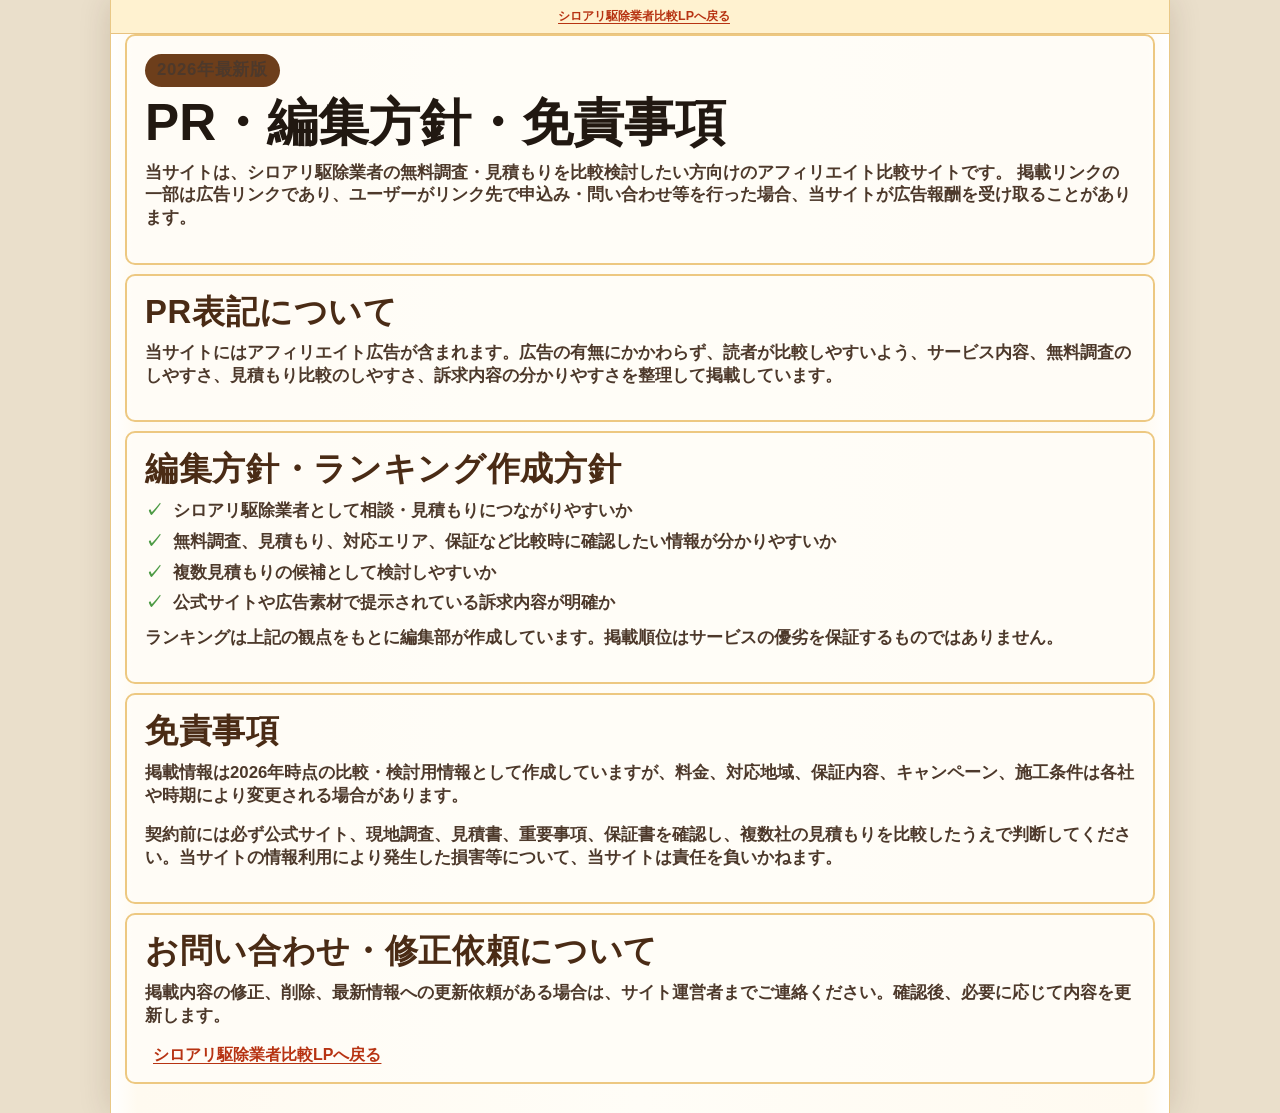
<file: disclosure.html>
<!doctype html>
<html lang="ja">
  <head>
    <meta charset="utf-8" />
    <meta name="viewport" content="width=device-width, initial-scale=1" />
    <meta
      name="description"
      content="【2026年最新版】シロアリ駆除業者比較サイトのPR表記、編集方針、免責事項を掲載しています。"
    />
    <title>【2026年最新版】PR・編集方針・免責事項｜シロアリ駆除業者比較</title>
    <link rel="stylesheet" href="styles.css" />
  </head>
  <body>
    <main class="page-shell subpage-shell">
      <p class="pr-label"><a href="index.html">シロアリ駆除業者比較LPへ戻る</a></p>

      <section class="panel disclosure-page" aria-labelledby="disclosure-title">
        <p class="hero-kicker">2026年最新版</p>
        <h1 id="disclosure-title">PR・編集方針・免責事項</h1>
        <p>
          当サイトは、シロアリ駆除業者の無料調査・見積もりを比較検討したい方向けのアフィリエイト比較サイトです。
          掲載リンクの一部は広告リンクであり、ユーザーがリンク先で申込み・問い合わせ等を行った場合、当サイトが広告報酬を受け取ることがあります。
        </p>
      </section>

      <section class="panel disclosure-page" aria-labelledby="pr-title">
        <h2 id="pr-title">PR表記について</h2>
        <p>
          当サイトにはアフィリエイト広告が含まれます。広告の有無にかかわらず、読者が比較しやすいよう、サービス内容、無料調査のしやすさ、見積もり比較のしやすさ、訴求内容の分かりやすさを整理して掲載しています。
        </p>
      </section>

      <section class="panel disclosure-page" aria-labelledby="policy-title">
        <h2 id="policy-title">編集方針・ランキング作成方針</h2>
        <ul class="policy-list">
          <li>シロアリ駆除業者として相談・見積もりにつながりやすいか</li>
          <li>無料調査、見積もり、対応エリア、保証など比較時に確認したい情報が分かりやすいか</li>
          <li>複数見積もりの候補として検討しやすいか</li>
          <li>公式サイトや広告素材で提示されている訴求内容が明確か</li>
        </ul>
        <p>
          ランキングは上記の観点をもとに編集部が作成しています。掲載順位はサービスの優劣を保証するものではありません。
        </p>
      </section>

      <section class="panel disclosure-page" aria-labelledby="disclaimer-title">
        <h2 id="disclaimer-title">免責事項</h2>
        <p>
          掲載情報は2026年時点の比較・検討用情報として作成していますが、料金、対応地域、保証内容、キャンペーン、施工条件は各社や時期により変更される場合があります。
        </p>
        <p>
          契約前には必ず公式サイト、現地調査、見積書、重要事項、保証書を確認し、複数社の見積もりを比較したうえで判断してください。当サイトの情報利用により発生した損害等について、当サイトは責任を負いかねます。
        </p>
      </section>

      <section class="panel disclosure-page" aria-labelledby="contact-title">
        <h2 id="contact-title">お問い合わせ・修正依頼について</h2>
        <p>
          掲載内容の修正、削除、最新情報への更新依頼がある場合は、サイト運営者までご連絡ください。確認後、必要に応じて内容を更新します。
        </p>
        <a class="text-link" href="index.html">シロアリ駆除業者比較LPへ戻る</a>
      </section>
    </main>
  </body>
</html>
</file>
<file: styles.css>
:root {
  --paper: #fffaf0;
  --cream: #fff5dd;
  --line: #edc881;
  --brown: #5a3518;
  --dark: #211811;
  --red: #c82717;
  --orange: #f05a16;
  --orange-dark: #d94209;
  --green: #4b9a43;
  --muted: #6d5b4b;
  --shadow: 0 3px 10px rgba(78, 42, 13, 0.18);
}

* { box-sizing: border-box; }

html { scroll-behavior: smooth; }

body {
  margin: 0;
  color: var(--dark);
  font-family: "Arial", "Hiragino Kaku Gothic ProN", "Yu Gothic", Meiryo, sans-serif;
  font-weight: 700;
  line-height: 1.35;
  background: #eadfcb;
}

a { color: inherit; text-decoration: none; }

.page-shell {
  width: min(100%, 1060px);
  margin: 0 auto;
  background: linear-gradient(90deg, #fff 0, var(--paper) 2.5%, #fffdf7 50%, var(--paper) 97.5%, #fff 100%);
  border-left: 1px solid #e9c887;
  border-right: 1px solid #e9c887;
  box-shadow: 0 0 30px rgba(55, 34, 14, 0.16);
}

.panel {
  position: relative;
  margin: 0 10px 9px;
  padding: 16px 12px 14px;
  overflow: hidden;
  background: rgba(255, 253, 247, 0.88);
  border: 2px solid var(--line);
  border-radius: 10px;
}

h1, h2, h3, p, ul, figure { margin-top: 0; }

h2 {
  margin-bottom: 12px;
  padding-left: 50px;
  font-size: clamp(1.35rem, 5vw, 2.05rem);
  line-height: 1.12;
  letter-spacing: .02em;
  text-align: left;
}

.body-copy {
  margin-bottom: 10px;
  color: #4f3827;
  font-size: clamp(.86rem, 2.4vw, 1rem);
}

.hero {
  min-height: 620px;
  margin: 0 0 9px;
  padding: 15px 12px 11px;
  border: 0;
  border-radius: 0;
  background:
    radial-gradient(circle at 72% 8%, rgba(255,255,255,.84) 0 11%, transparent 28%),
    linear-gradient(105deg, rgba(255,255,255,.98) 0 42%, rgba(255,255,255,.64) 55%, transparent 66%),
    linear-gradient(#cfe7f8 0 32%, #eef5f4 48%, #fff6df 100%);
}

.hero-copy { position: relative; z-index: 2; max-width: 650px; padding: 8px 0 0 58px; }

.hero h1 {
  margin-bottom: 9px;
  font-size: clamp(2rem, 7.2vw, 3.75rem);
  line-height: 1.05;
  letter-spacing: -.05em;
  text-shadow: 2px 2px 0 rgba(255,255,255,.82);
}

.hero h1 span { color: var(--red); }

.lead-box {
  display: inline-block;
  margin-bottom: 10px;
  padding: 8px 13px;
  color: #4a2d12;
  font-size: clamp(.88rem, 2.5vw, 1.12rem);
  background: #fff7dc;
  border: 2px solid #ff9d25;
  border-radius: 5px;
}

.hero-checks,
.orange-checks {
  display: grid;
  gap: 8px 20px;
  padding: 0;
  list-style: none;
}

.hero-checks { grid-template-columns: repeat(2, minmax(150px, 1fr)); max-width: 600px; }

.hero-checks li,
.orange-checks li {
  position: relative;
  padding-left: 27px;
  font-size: clamp(.92rem, 2.35vw, 1.04rem);
}

.hero-checks li::before,
.orange-checks li::before {
  position: absolute;
  left: 0;
  top: 1px;
  display: grid;
  width: 21px;
  height: 21px;
  place-items: center;
  color: #fff;
  font-size: 13px;
  line-height: 1;
  content: "✓";
  background: var(--green);
  border-radius: 50%;
}

.orange-checks li::before { background: #f08b23; }

.hero-visual { position: absolute; inset: 0; pointer-events: none; }


.termite-photo {
  position: relative;
  overflow: hidden;
  background:
    radial-gradient(ellipse at 20% 55%, rgba(0,0,0,.18) 0 7%, transparent 8%),
    repeating-linear-gradient(22deg, #8a572f 0 16px, #6c421f 17px 26px, #b57a42 27px 38px);
  border: 5px solid #fff4e0;
  box-shadow: var(--shadow);
}

.termite-photo.large {
  position: absolute;
  right: 248px;
  top: 250px;
  width: 260px;
  height: 230px;
  border-radius: 50%;
}


.merits {
  position: absolute;
  z-index: 4;
  left: 20px;
  right: 430px;
  bottom: 20px;
  display: grid;
  grid-template-columns: repeat(4, 1fr);
  gap: 7px;
}

.merits article,
.icon-grid article,
.voice-grid article {
  background: rgba(255,255,255,.92);
  border: 1px solid #ebd1a5;
  border-radius: 8px;
  box-shadow: 0 2px 5px rgba(97,58,18,.08);
}

.merits article { min-height: 114px; padding: 9px 4px; text-align: center; }
.merits b { display: block; color: #9a6129; font-size: 2rem; line-height: 1.1; }
.merits span { font-size: .88rem; }
.merits em { color: var(--red); font-style: normal; }

.hero-cta {
  position: absolute;
  z-index: 5;
  right: 10px;
  bottom: 25px;
  width: 415px;
  text-align: center;
}

.cta-button {
  position: relative;
  display: inline-flex;
  align-items: center;
  justify-content: center;
  min-height: 68px;
  width: min(100%, 500px);
  padding: 12px 60px 12px 24px;
  color: #fff;
  font-size: clamp(1.1rem, 3.6vw, 1.65rem);
  font-weight: 900;
  letter-spacing: -.02em;
  text-align: center;
  background: linear-gradient(#ff7b22, #ef4e0d 62%, #d83a05);
  border: 3px solid #fff1dc;
  border-radius: 8px;
  box-shadow: 0 5px 0 #a8320e, 0 7px 12px rgba(87,32,5,.25);
  transition: transform .18s ease, filter .18s ease, box-shadow .18s ease;
}

.cta-button::after {
  position: absolute;
  right: 17px;
  display: grid;
  width: 31px;
  height: 31px;
  place-items: center;
  color: var(--orange);
  content: "›";
  background: #fff;
  border-radius: 50%;
}

.cta-button:hover,
.cta-button:focus-visible {
  transform: translateY(3px);
  filter: saturate(1.18) brightness(1.05);
  box-shadow: 0 2px 0 #a8320e, 0 4px 9px rgba(87,32,5,.22);
}

.hero-cta small { display: block; margin-top: 12px; color: #5c4030; font-size: .95rem; }

.worries h2,
.facts h2,
.stats h2,
.voices h2,
.faq h2 { text-align: center; }

.check-columns {
  display: grid;
  grid-template-columns: 1fr;
  gap: 9px;
}

.check-columns ul {
  margin: 0;
  padding: 8px 14px;
  list-style: none;
  background: rgba(255,255,255,.72);
  border: 1px solid #ecd6ae;
  border-radius: 8px;
}

.check-columns li {
  position: relative;
  padding: 8px 0 8px 34px;
  border-bottom: 1px solid #eadcc2;
  font-size: .95rem;
}

.check-columns li:last-child { border-bottom: 0; }
.check-columns li::before { position: absolute; left: 0; color: var(--red); content: "☑"; font-size: 1.35rem; line-height: 1; }

.alert,
.hint {
  margin: 13px 0 0;
  padding: 11px 14px 11px 54px;
  color: #352113;
  font-size: clamp(1rem, 3vw, 1.45rem);
  background: #fff2c0;
  border-radius: 7px;
}
.alert::before,
.hint::before { margin-left: -40px; margin-right: 12px; content: "⚠️"; }
.hint { color: var(--red); font-size: .98rem; background: transparent; }
.hint::before { content: "💡"; }
.alert.small { font-size: .98rem; }

.split-grid,
.points-layout,
.closing { display: grid; gap: 14px; }

.damage-gallery {
  display: grid;
  grid-template-columns: repeat(2, 1fr);
  gap: 8px;
}

.wood-card {
  overflow: hidden;
  margin: 0;
  background: #fff;
  border: 1px solid #e0cba6;
  border-radius: 7px;
  text-align: center;
}

.wood-card figcaption { padding: 7px 3px; color: #6b3c1d; font-size: .83rem; }

.red-message { color: var(--red); font-size: clamp(1.05rem, 3.1vw, 1.5rem); line-height: 1.28; }
.narrow { display: flex; margin: 10px auto 0; }

.icon-grid { display: grid; gap: 8px; }
.icon-grid article { padding: 13px 8px; text-align: center; }
.icon-grid b { display: block; color: #6e9f48; font-size: 3rem; line-height: 1; }
.icon-grid article:nth-child(2) b { color: #8db7d2; }
.icon-grid article:nth-child(4) b { color: #dc762c; }
.icon-grid article:nth-child(5) b { color: #ca7773; }
.icon-grid h3 { margin: 8px 0 7px; font-size: 1rem; line-height: 1.2; }
.icon-grid p { margin: 0; color: #4b3628; font-size: .82rem; font-weight: 700; }

.compare-layout { display: grid; gap: 13px; align-items: stretch; }
table { width: 100%; border-collapse: separate; border-spacing: 0; overflow: hidden; font-size: clamp(.78rem, 2.2vw, 1.05rem); text-align: center; background: #fff; border: 1px solid #dfbc80; border-radius: 7px; }
th, td { padding: 6px 4px; border-right: 1px solid #dfbc80; border-bottom: 1px solid #dfbc80; }
th:last-child, td:last-child { border-right: 0; }
tr:last-child th, tr:last-child td { border-bottom: 0; }
thead th { color: #fff; background: #c95118; }
thead th:first-child { background: #896b43; }
thead th:last-child { background: #5d3a1d; }
tbody th { background: #fbf0d7; }


.compact { grid-template-columns: 1fr; }
.stats-grid strong { display: block; color: var(--red); font-size: 1.9rem; }
.note { margin: 9px 0 0; color: #76583e; font-size: .78rem; text-align: center; }

.voice-grid { display: grid; gap: 10px; }
.voice-grid article { display: grid; grid-template-columns: 86px 1fr; gap: 10px; align-items: center; min-height: 130px; padding: 10px; }
.voice-grid p { margin: 0; color: #4b3729; font-size: .91rem; }
.voice-grid b { display: block; color: #2c1d14; margin-bottom: 4px; }
.avatar {
  display: block;
  width: 78px;
  height: 88px;
  border-radius: 50% 50% 18px 18px;
  background:
    radial-gradient(circle at 50% 28%, #f0c199 0 22%, transparent 22.5%),
    radial-gradient(circle at 50% 16%, #2a2521 0 19%, transparent 19.5%),
    linear-gradient(#fff 42%, #76996d 42%);
}
.avatar.female { background: radial-gradient(circle at 50% 28%, #efc49d 0 22%, transparent 22.5%), radial-gradient(circle at 50% 18%, #876143 0 25%, transparent 25.5%), linear-gradient(#fff 43%, #c98268 43%); }
.avatar.couple-icon { background: radial-gradient(circle at 33% 29%, #efc49d 0 15%, transparent 15.5%), radial-gradient(circle at 67% 28%, #f0c199 0 15%, transparent 15.5%), linear-gradient(90deg, #d97f5d 0 50%, #81a864 50%); }

.faq details { background: #fff; border: 1px solid #ead2a8; border-radius: 5px; margin-bottom: 5px; }
.faq summary { position: relative; cursor: pointer; padding: 8px 44px 8px 14px; font-size: .95rem; list-style: none; }
.faq summary::-webkit-details-marker { display: none; }
.faq summary::before { color: #7c5230; content: "Q. "; }
.faq summary::after { position: absolute; right: 16px; content: "⌄"; color: #7d5832; }
.faq details[open] summary::after { transform: rotate(180deg); }
.faq p { margin: 0; padding: 0 14px 9px 38px; color: #66442b; font-size: .82rem; font-weight: 700; }
.faq p::before { color: var(--red); content: "A. "; font-weight: 900; }

.closing { margin-bottom: 0; background: linear-gradient(90deg, #fffdf7 0 60%, #efe1cd 100%); }
.closing h2 { padding-left: 50px; color: var(--red); font-size: clamp(1.7rem, 5.8vw, 2.55rem); }
.closing-photo {
  min-height: 200px;
  background:
    radial-gradient(circle at 30% 32%, #edc399 0 9%, transparent 9.5%),
    radial-gradient(circle at 31% 23%, #8b5638 0 10%, transparent 10.5%),
    radial-gradient(circle at 64% 30%, #edc399 0 8%, transparent 8.5%),
    radial-gradient(circle at 64% 21%, #252525 0 9%, transparent 9.5%),
    linear-gradient(90deg, #efe2d0 0 46%, #f4f8f5 46% 100%);
}

@media (min-width: 560px) {
  .panel { margin-left: 14px; margin-right: 14px; padding: 18px 18px 16px; }
  .check-columns { grid-template-columns: 1fr 1fr; }
  .damage-gallery { grid-template-columns: repeat(4, 1fr); }
  .icon-grid { grid-template-columns: repeat(3, 1fr); }
  .voice-grid { grid-template-columns: repeat(3, 1fr); }
  .voice-grid article { grid-template-columns: 84px 1fr; }
}

@media (min-width: 760px) {
  .hero { min-height: 610px; }
  .split-grid { grid-template-columns: .9fr 1.35fr; align-items: start; }
  .compare-layout { grid-template-columns: 1fr 270px; }
  .points-layout { grid-template-columns: 1fr 320px; align-items: center; }
  .closing { grid-template-columns: 1fr 330px; align-items: center; }
  .five { grid-template-columns: repeat(5, 1fr); }
  .stats-grid { grid-template-columns: repeat(6, 1fr); }
  .compact { grid-template-columns: repeat(2, minmax(210px, 1fr)); }
}

@media (max-width: 900px) {
  .hero { padding-bottom: 350px; }
  .hero-copy { max-width: 100%; padding-left: 50px; }
  .merits { left: 10px; right: 10px; bottom: 165px; grid-template-columns: repeat(4, 1fr); }
  .hero-cta { left: 10px; right: 10px; bottom: 20px; width: auto; }
}

@media (max-width: 559px) {
  .page-shell { border: 0; }
  .panel { margin-left: 7px; margin-right: 7px; }
  h2 { padding-left: 42px; }
  .hero { min-height: 770px; padding-bottom: 330px; }
  .hero-copy { padding-left: 44px; }
  .hero h1 { font-size: clamp(1.92rem, 9vw, 2.65rem); }
  .hero-checks { grid-template-columns: 1fr; gap: 5px; }
  .merits { bottom: 150px; grid-template-columns: repeat(4, 1fr); gap: 4px; }
  .merits article { min-height: 82px; padding: 5px 2px; }
  .merits b { font-size: 1.35rem; }
  .merits span { font-size: .62rem; line-height: 1.15; }
  .cta-button { min-height: 58px; padding-left: 14px; padding-right: 46px; }
  .cta-button::after { right: 10px; width: 26px; height: 26px; }
  .hero-cta small { font-size: .75rem; }
  .icon-grid { grid-template-columns: 1fr; }
  .voice-grid article { grid-template-columns: 74px 1fr; }
  .avatar { width: 68px; height: 78px; }
}

/* Real photo integration. */
img {
  display: block;
  max-width: 100%;
}

.hero-visual img,
.photo-card img,
.wood-card img {
  width: 100%;
  height: 100%;
  object-fit: cover;
}

.hero-house,
.hero-couple {
  position: absolute;
  display: block;
  border: 4px solid rgba(255, 250, 235, 0.95);
  box-shadow: 0 12px 24px rgba(63, 34, 12, 0.28);
}

.hero-house {
  top: 0;
  right: 205px;
  width: 470px;
  height: 262px;
  object-position: center;
  clip-path: polygon(5% 0, 100% 0, 100% 86%, 0 100%, 0 18%);
  filter: saturate(1.04) contrast(1.03);
}

.hero-couple {
  top: 45px;
  right: 12px;
  width: 340px;
  height: 435px;
  object-position: 50% 45%;
  border-radius: 22px 22px 0 0;
  filter: drop-shadow(0 4px 4px rgba(0, 0, 0, 0.22));
}

.termite-photo.large {
  display: block;
  right: 255px;
  top: 255px;
  width: 280px;
  height: 225px;
  margin: 0;
  border: 6px solid #fff4e0;
  background: #6c421f;
}

.termite-photo.large img {
  object-position: center;
}

.wood-card img {
  min-height: 132px;
  aspect-ratio: 1 / 1.18;
  object-position: center;
}

.wood-card.pillar img { object-position: 45% 50%; }
.wood-card.chips img { object-position: 50% 58%; }
.wood-card.termites img { object-position: center; }


.photo-card {
  min-height: 225px;
  margin: 0;
  overflow: hidden;
  border: 4px solid #fff3d7;
  border-radius: 9px;
  box-shadow: var(--shadow);
  background: #e9dcc7;
}

.inspector,
.consult,
.closing-photo {
  background: #e9dcc7;
  box-shadow: var(--shadow);
}

.inspector img { object-position: 25% 55%; }
.consult img { object-position: 52% 40%; }
.closing-photo img { object-position: 42% 45%; }

.photo-credit {
  margin: 0;
  padding: 2px 14px 8px;
  color: #8d7159;
  font-size: 0.68rem;
  text-align: right;
}

@media (max-width: 900px) {
  .hero-house {
    right: auto;
    left: 38%;
    width: 350px;
    height: 210px;
    opacity: .55;
  }

  .hero-couple {
    top: 206px;
    right: 6px;
    width: 255px;
    height: 285px;
  }

  .termite-photo.large {
    left: 12px;
    right: auto;
    top: 350px;
    width: 220px;
    height: 185px;
  }
}

@media (max-width: 559px) {
  .hero-house {
    left: 28%;
    top: 88px;
    width: 300px;
    height: 185px;
  }

  .hero-couple {
    top: 292px;
    right: -16px;
    width: 225px;
    height: 260px;
  }

  .termite-photo.large {
    top: 440px;
    width: 180px;
    height: 155px;
  }

  .wood-card img {
    min-height: 120px;
  }
}

/* Requested cleanup and affiliate/photo refinements. */
h2,
.closing h2 {
  padding-left: 0;
}

.hero-copy {
  max-width: min(680px, calc(100% - 26px));
  padding: 20px clamp(16px, 3vw, 26px);
  background: linear-gradient(90deg, rgba(255, 255, 255, 0.96) 0 74%, rgba(255, 255, 255, 0.78) 100%);
  border: 2px solid rgba(237, 200, 129, 0.95);
  border-radius: 14px;
  box-shadow: 0 14px 26px rgba(76, 42, 15, 0.18);
  backdrop-filter: blur(2px);
}

.hero h1 {
  color: #17110d;
  text-shadow: 0 2px 0 #fff, 0 4px 10px rgba(255, 255, 255, 0.7);
}

.hero h1 span {
  color: #b91d12;
}

.hero-copy .body-copy {
  color: #2d2119;
}

.hero-house {
  opacity: 0.86;
}

.hero-couple {
  opacity: 0.94;
}

.tracking-pixel {
  position: absolute;
  width: 1px !important;
  height: 1px !important;
  overflow: hidden;
  opacity: 0;
  pointer-events: none;
}

.affiliate-offers {
  text-align: center;
}

.affiliate-offers h2 {
  text-align: center;
}

.affiliate-grid {
  display: grid;
  grid-template-columns: 1fr;
  gap: 14px;
  justify-items: center;
  margin-top: 10px;
}

.affiliate-grid a {
  display: block;
  padding: 8px;
  background: #fff;
  border: 1px solid #e6c48c;
  border-radius: 10px;
  box-shadow: var(--shadow);
  transition: transform .18s ease, box-shadow .18s ease;
}

.affiliate-grid a:hover,
.affiliate-grid a:focus-visible {
  transform: translateY(-2px);
  box-shadow: 0 8px 18px rgba(91, 48, 14, 0.18);
}

.affiliate-grid img:not(.tracking-pixel) {
  width: min(300px, 100%);
  height: auto;
  border-radius: 6px;
}

.avatar,
.avatar.female,
.avatar.couple-icon {
  position: relative;
  display: grid;
  place-items: center;
  width: 78px;
  height: 78px;
  border-radius: 50%;
  background: linear-gradient(#fff9ef, #f5ead8);
  border: 3px solid #e8c99a;
  box-shadow: inset 0 -4px 0 rgba(125, 79, 35, 0.09), 0 3px 8px rgba(78, 42, 13, 0.14);
}

.avatar::before,
.avatar.female::before,
.avatar.couple-icon::before {
  width: 42px;
  height: 42px;
  content: "";
  background:
    radial-gradient(circle at 50% 25%, #8a6248 0 11px, transparent 11.5px),
    radial-gradient(ellipse at 50% 88%, #8a6248 0 20px, transparent 20.5px);
}

@media (min-width: 560px) {
  .affiliate-grid {
    grid-template-columns: repeat(2, minmax(240px, 300px));
    justify-content: center;
  }
}

@media (max-width: 900px) {
  .hero-copy {
    max-width: min(100%, 620px);
    padding-left: 18px;
  }
}

@media (max-width: 559px) {
  h2,
  .closing h2 {
    padding-left: 0;
  }

  .hero-copy {
    padding: 16px 14px;
  }

  .hero-house,
  .hero-couple {
    opacity: 0.44;
  }
}

/* Affiliate ranking, comparison guidance, and final visual fixes. */
.pr-label {
  margin: 0;
  padding: 8px 14px;
  color: #6a4a2e;
  font-size: 0.78rem;
  text-align: center;
  background: #fff2d0;
  border-bottom: 1px solid #e8c27f;
}

.hero {
  min-height: 680px;
  background:
    linear-gradient(90deg, rgba(255, 250, 238, 0.98) 0 48%, rgba(255, 250, 238, 0.72) 58%, rgba(255, 250, 238, 0.2) 100%),
    linear-gradient(#cfe7f8 0 32%, #eef5f4 48%, #fff6df 100%);
}

.hero-kicker {
  display: inline-flex;
  margin: 0 0 8px;
  padding: 5px 12px;
  color: #fff;
  font-size: clamp(0.8rem, 2vw, 0.98rem);
  letter-spacing: 0.04em;
  background: #6d3e1b;
  border-radius: 999px;
}

.hero-copy {
  z-index: 6;
  background: rgba(255, 255, 255, 0.98);
  border: 3px solid #e7bd66;
}

.hero-visual {
  z-index: 1;
}

.hero-house {
  top: 8px;
  right: 0;
  width: 560px;
  height: 395px;
  opacity: 0.5;
  border-color: rgba(255, 255, 255, 0.8);
  clip-path: none;
}

.hero-couple {
  top: 80px;
  right: 30px;
  width: 365px;
  height: 420px;
  opacity: 0.88;
  border: 6px solid rgba(255, 255, 255, 0.92);
}

.termite-photo.large {
  z-index: 2;
  right: 360px;
  top: 285px;
  width: 230px;
  height: 205px;
  opacity: 0.9;
}

.merits {
  z-index: 6;
  right: 500px;
  bottom: 24px;
}

.hero-cta {
  z-index: 7;
  right: 18px;
  bottom: 26px;
  padding: 11px;
  background: rgba(255, 255, 255, 0.96);
  border: 2px solid #e7bd66;
  border-radius: 12px;
  box-shadow: 0 12px 22px rgba(63, 34, 12, 0.18);
}

.hero-cta small {
  display: block;
  margin: 10px 0 0;
  padding: 7px 10px;
  color: #3b2a1c;
  background: #fff3d7;
  border-radius: 7px;
  text-shadow: none;
}

.quote-compare {
  background: linear-gradient(135deg, #fffdf6, #fff1d3);
}

.quote-steps {
  display: grid;
  gap: 10px;
  margin-top: 12px;
}

.quote-steps article {
  display: flex;
  align-items: center;
  gap: 10px;
  padding: 12px;
  background: #fff;
  border: 1px solid #e5c286;
  border-radius: 10px;
  box-shadow: 0 2px 8px rgba(78, 42, 13, 0.08);
}

.quote-steps b {
  display: grid;
  width: 34px;
  height: 34px;
  place-items: center;
  flex: 0 0 auto;
  color: #fff;
  background: #d64b12;
  border-radius: 50%;
}

.work-gallery {
  display: grid;
  gap: 10px;
  margin-top: 12px;
}

.work-gallery .photo-card {
  min-height: 210px;
}

.work-gallery figcaption {
  padding: 8px;
  color: #5b381c;
  font-size: .9rem;
  text-align: center;
  background: #fff9eb;
}

.ranking-list {
  display: grid;
  gap: 14px;
  margin-top: 14px;
}

.ranking-card {
  position: relative;
  display: grid;
  gap: 10px;
  padding: 16px;
  text-align: left;
  background: #fff;
  border: 2px solid #e8c27f;
  border-radius: 14px;
  box-shadow: var(--shadow);
}

.rank-1 {
  border-color: #f0a12c;
  background: linear-gradient(180deg, #fff9e8, #fff);
}

.rank-label {
  display: inline-flex;
  width: fit-content;
  margin: 0;
  padding: 5px 11px;
  color: #fff;
  font-size: .85rem;
  background: #d64b12;
  border-radius: 999px;
}

.ranking-card h3 {
  margin: 0;
  color: #29170e;
  font-size: clamp(1.2rem, 3vw, 1.55rem);
}

.mini-points {
  display: grid;
  gap: 5px;
  margin: 0;
  padding: 0;
  list-style: none;
}

.mini-points li {
  position: relative;
  padding-left: 22px;
  color: #4a3423;
  font-size: .92rem;
}

.mini-points li::before {
  position: absolute;
  left: 0;
  color: #4b9a43;
  content: "✓";
}

.ranking-text-link {
  display: flex;
  align-items: center;
  justify-content: center;
  width: 100%;
  min-height: 60px;
  padding: 11px 14px;
  color: #fff;
  font-weight: 900;
  text-align: center;
  background: linear-gradient(#ff7b22, #e84b0b);
  border-radius: 8px;
  box-shadow: 0 4px 0 #a8320e;
  transition: transform .18s ease, filter .18s ease;
}

.ranking-text-link:hover,
.ranking-text-link:focus-visible {
  transform: translateY(2px);
  filter: brightness(1.05);
}

.banner-link {
  justify-self: center;
  display: block;
  padding: 8px;
  background: #fff;
  border: 1px solid #e6c48c;
  border-radius: 10px;
}

.banner-link img {
  width: min(300px, 100%);
  height: auto;
  border-radius: 6px;
}

.disclosure {
  color: #4d392b;
  background: #fffdf8;
}

.disclosure h2 {
  font-size: clamp(1.2rem, 3.6vw, 1.55rem);
}

.disclosure p {
  margin-bottom: 8px;
  font-size: .86rem;
  font-weight: 700;
}

@media (min-width: 560px) {
  .quote-steps,
  .work-gallery {
    grid-template-columns: repeat(3, 1fr);
  }
}

@media (min-width: 920px) {
  .ranking-list {
    grid-template-columns: repeat(3, 1fr);
    align-items: stretch;
  }

  .ranking-card {
    grid-template-rows: auto auto 1fr auto auto;
  }
}

@media (max-width: 900px) {
  .hero {
    min-height: 760px;
  }

  .hero-house {
    left: 0;
    right: auto;
    width: 100%;
    height: 275px;
    opacity: 0.22;
  }

  .hero-couple {
    top: 260px;
    right: 8px;
    width: 235px;
    height: 260px;
    opacity: 0.28;
  }

  .termite-photo.large {
    top: 430px;
    left: 12px;
    right: auto;
    width: 155px;
    height: 140px;
    opacity: 0.45;
  }

  .merits {
    left: 10px;
    right: 10px;
    bottom: 176px;
  }

  .hero-cta {
    left: 10px;
    right: 10px;
    bottom: 20px;
    width: auto;
  }
}

@media (max-width: 559px) {
  .hero {
    min-height: 850px;
  }

  .hero-couple {
    top: 360px;
    right: -20px;
    opacity: 0.18;
  }

  .termite-photo.large {
    top: 520px;
    opacity: 0.32;
  }

  .merits {
    bottom: 174px;
  }
}

.work-gallery .photo-card img {
  height: 180px;
}

/* Requested final adjustments. */
.hero-house,
.hero .termite-photo.large {
  display: none;
}

.hero {
  min-height: 560px;
  background:
    linear-gradient(90deg, #fffaf0 0 62%, rgba(255, 250, 240, 0.74) 72%, rgba(255, 250, 240, 0.18) 100%),
    linear-gradient(#d9edf9, #fff6df);
}

.hero-copy {
  max-width: min(650px, 64%);
  margin-top: 20px;
}

.hero-couple {
  top: 48px;
  right: 28px;
  width: 390px;
  height: 430px;
  opacity: 0.72;
}

.cta-button,
.narrow {
  width: min(100%, 520px);
  min-height: 66px;
}

.hero-cta .cta-button,
.closing .cta-button {
  width: 100%;
}

.damage-gallery-two {
  grid-template-columns: 1fr;
  max-width: 620px;
  margin-inline: auto;
}

.damage-gallery-two .wood-card img {
  min-height: 210px;
  aspect-ratio: 1.35 / 1;
}

.treatment-compare {
  background: linear-gradient(135deg, #fffdf8, #fff1d2);
}

.treatment-grid {
  display: grid;
  gap: 12px;
}

.treatment-grid article {
  padding: 14px;
  background: #fff;
  border: 1px solid #e5c286;
  border-radius: 10px;
  box-shadow: 0 2px 8px rgba(78, 42, 13, 0.08);
}

.treatment-grid h3 {
  margin-bottom: 8px;
  color: #4a2b15;
  font-size: 1.12rem;
}

.treatment-grid p {
  margin: 0;
  color: #4d392b;
  font-size: .92rem;
}

.treatment-grid .recommended {
  border: 2px solid #f08b23;
  background: #fffaf0;
}

.treatment-grid .recommended h3::after {
  display: inline-block;
  margin-left: 8px;
  padding: 3px 8px;
  color: #fff;
  font-size: .78rem;
  content: "推奨";
  background: #d64b12;
  border-radius: 999px;
}

.avatar,
.avatar.female,
.avatar.couple-icon {
  overflow: hidden;
  background: #fff8ec;
}

.avatar::before,
.avatar.female::before,
.avatar.couple-icon::before {
  display: block;
  width: 34px;
  height: 34px;
  margin-top: 5px;
  background: #8a6248;
  border-radius: 50%;
}

.avatar::after,
.avatar.female::after,
.avatar.couple-icon::after {
  position: absolute;
  bottom: 8px;
  width: 48px;
  height: 28px;
  content: "";
  background: #8a6248;
  border-radius: 50% 50% 12px 12px;
}

@media (min-width: 560px) {
  .damage-gallery-two,
  .treatment-grid {
    grid-template-columns: repeat(2, 1fr);
  }
}

@media (max-width: 900px) {
  .hero {
    min-height: 675px;
  }

  .hero-copy {
    max-width: min(100%, 640px);
  }

  .hero-couple {
    top: 285px;
    right: 0;
    width: 250px;
    height: 260px;
    opacity: .16;
  }
}

@media (max-width: 559px) {
  .hero {
    min-height: 740px;
  }

  .damage-gallery-two .wood-card img {
    min-height: 170px;
  }
}

/* Disclosure subpage and policy link styles. */
.pr-label a,
.text-link {
  display: inline-flex;
  align-items: center;
  justify-content: center;
  margin-left: 8px;
  color: #b73312;
  font-weight: 900;
  text-decoration: underline;
  text-underline-offset: 3px;
}

.subpage-shell {
  min-height: 100vh;
  padding-bottom: 20px;
}

.disclosure-link {
  text-align: center;
}

.disclosure-link p {
  margin-bottom: 12px;
  color: #4d392b;
}

.disclosure-page h1 {
  margin-bottom: 12px;
  font-size: clamp(2rem, 7vw, 3.2rem);
  line-height: 1.08;
}

.disclosure-page h2 {
  color: #4a2b15;
}

.disclosure-page p,
.policy-list li {
  color: #4d392b;
  font-size: clamp(0.95rem, 2.5vw, 1.05rem);
  font-weight: 700;
}

.policy-list {
  display: grid;
  gap: 8px;
  margin: 0 0 12px;
  padding: 0;
  list-style: none;
}

.policy-list li {
  position: relative;
  padding-left: 28px;
}

.policy-list li::before {
  position: absolute;
  left: 0;
  color: #4b9a43;
  content: "✓";
}

/* Final hero overlap and voice pictogram refinements. */
@media (min-width: 901px) {
  .hero {
    min-height: 760px;
  }
}

  .hero-copy {
    max-width: 600px;
    margin-top: 24px;
    padding: 22px 26px;
  }

  .hero h1 {
    font-size: clamp(2.6rem, 5.3vw, 4.25rem);
    line-height: 1.02;
    letter-spacing: -0.06em;
  }

  .hero-copy .body-copy {
    max-width: 560px;
    line-height: 1.55;
  }

  .hero-checks {
    max-width: 520px;
    gap: 7px 16px;
  }

  .merits {
    left: 26px;
    right: auto;
    bottom: 30px;
    width: 580px;
    gap: 8px;
  }
}

  .merits article {
    min-height: 96px;
    padding: 8px 4px;
  }

  .hero-cta {
    right: 20px;
    bottom: 32px;
    width: 410px;
  }
}

.voice-grid .avatar,
.voice-grid .avatar.female,
.voice-grid .avatar.couple-icon {
  position: relative;
  isolation: isolate;
  width: 78px;
  height: 78px;
  overflow: hidden;
  color: #6b4428;
  background:
    radial-gradient(circle at 50% 50%, rgba(255, 255, 255, 0.96) 0 45%, rgba(247, 229, 198, 0.95) 46% 100%);
  border: 2px solid #d7aa62;
  border-radius: 50%;
  box-shadow: inset 0 0 0 5px rgba(255, 255, 255, 0.55), 0 5px 12px rgba(78, 42, 13, 0.14);
}

.voice-grid .avatar::before,
.voice-grid .avatar.female::before,
.voice-grid .avatar.couple-icon::before {
  position: absolute;
  top: 15px;
  left: 50%;
  display: block;
  width: 24px;
  height: 24px;
  margin: 0;
  content: "";
  background: currentColor;
  border-radius: 50%;
  transform: translateX(-50%);
}

.voice-grid .avatar::after,
.voice-grid .avatar.female::after,
.voice-grid .avatar.couple-icon::after {
  position: absolute;
  left: 50%;
  bottom: 13px;
  width: 48px;
  height: 28px;
  content: "";
  background: currentColor;
  border-radius: 999px 999px 18px 18px;
  transform: translateX(-50%);
}

.voice-grid .avatar.female {
  color: #9b5f44;
}

.voice-grid .avatar.couple-icon::before {
  box-shadow: -15px 5px 0 -3px currentColor, 15px 5px 0 -3px currentColor;
}

.voice-grid .avatar.couple-icon::after {
  width: 58px;
  clip-path: polygon(8% 100%, 18% 35%, 50% 12%, 82% 35%, 92% 100%);
}

@media (max-width: 559px) {
  .voice-grid .avatar,
  .voice-grid .avatar.female,
  .voice-grid .avatar.couple-icon {
    width: 68px;
    height: 68px;
  }
}

.wood-card.termite-real img {
  object-position: center;
}

/* 施工ステップ */
.work-steps {
  list-style: none;
  margin: 14px 0 18px;
  padding: 0;
  display: grid;
  gap: 10px;
}

.work-steps li {
  display: flex;
  gap: 14px;
  align-items: flex-start;
  padding: 14px;
  background: #fff;
  border: 1px solid #e5c286;
  border-radius: 10px;
  box-shadow: 0 2px 8px rgba(78, 42, 13, 0.08);
}

.step-num {
  display: grid;
  place-items: center;
  flex: 0 0 auto;
  width: 34px;
  height: 34px;
  color: #fff;
  font-size: 1rem;
  font-weight: 900;
  background: #d64b12;
  border-radius: 50%;
}

.work-steps strong {
  display: block;
  margin-bottom: 5px;
  color: #29170e;
  font-size: 1rem;
}

.work-steps p {
  margin: 0;
  color: #4d392b;
  font-size: .88rem;
  font-weight: 700;
  line-height: 1.55;
}

@media (min-width: 760px) {
  .work-steps {
    grid-template-columns: repeat(2, 1fr);
  }
}

/* 星取表 */
.star-table { border-radius: 10px; }
.star-table thead th:first-child { background: #5a3518; }
.star-table thead th:nth-child(2) { background: #c95118; }
.star-table thead th:last-child { background: #6b6b6b; }
.star-table td { background: #fff; }
.star-table td:nth-child(2) { background: rgba(255, 238, 210, 0.55); }
.s3 { color: #e07a00; font-size: 1.15rem; letter-spacing: 2px; }
.s2 { color: #b09840; font-size: 1.15rem; letter-spacing: 2px; }
.s1 { color: #bbb; font-size: 1.15rem; letter-spacing: 2px; }

/* 費用相場セクション */
.cost-table-wrap { overflow-x: auto; margin: 14px 0 6px; }
.cost-table { border-radius: 10px; }
.cost-table thead th { background: #5a3518; color: #fff; padding: 12px 8px; font-size: clamp(.82rem, 2.2vw, 1.02rem); }
.cost-table thead th.price-col { background: #d94209; }
.cost-table th, .cost-table td { padding: 12px 8px; border-bottom: 1px solid #f0dcae; }
.cost-table tbody th { background: #fff5dd; color: #5a3518; font-size: 1.05rem; }
.cost-table td { background: #fff; color: var(--dark); }
.cost-table td.price-col { color: var(--orange-dark); font-size: clamp(.9rem, 2.4vw, 1.12rem); }
.cost-table tr.highlight-row th { background: #ffe9c2; }
.cost-table tr.highlight-row td.price-col { background: rgba(240, 90, 22, 0.08); font-weight: 800; }

.cost-callouts { display: grid; gap: 12px; margin: 16px 0 4px; }
@media (min-width: 620px) { .cost-callouts { grid-template-columns: 1fr 1fr; } }
.cost-callouts article {
  display: flex; align-items: flex-start; gap: 12px;
  background: #fff; border: 2px solid var(--line); border-radius: 12px;
  padding: 14px 16px; box-shadow: var(--shadow);
}
.cost-callouts b {
  flex: 0 0 auto; display: grid; place-items: center;
  width: 52px; height: 52px; border-radius: 50%;
  background: var(--orange); color: #fff; font-size: 1.05rem; letter-spacing: .5px;
}
.cost-callouts h3 { margin: 2px 0 5px; font-size: 1.04rem; color: var(--brown); }
.cost-callouts p { margin: 0; font-size: .94rem; font-weight: 600; color: var(--muted); line-height: 1.5; }

/* ランキングカード 対象エリア表記 */
.area-note {
  display: flex; align-items: center; gap: 8px;
  min-height: 66px; margin: 8px 0 2px; padding: 10px 12px;
  background: #fff5dd; border: 1px solid var(--line); border-radius: 8px;
  font-size: .86rem; font-weight: 600; color: var(--brown); line-height: 1.55;
}
.area-note b {
  flex: 0 0 auto; align-self: flex-start; padding: 2px 8px;
  background: var(--brown); color: #fff; border-radius: 4px; font-size: .8rem;
}

/* 都道府県から業者を探す */
.area-region-list { display: grid; gap: 13px; margin: 16px 0 8px; }
@media (min-width: 620px) { .area-region-list { grid-template-columns: repeat(2, 1fr); } }
.area-region {
  background: #fff; border: 1px solid var(--line); border-radius: 12px;
  padding: 13px 15px; box-shadow: var(--shadow);
}
.area-region h3 {
  display: inline-block; margin: 0 0 11px; padding: 3px 13px;
  background: var(--brown); color: #fff; border-radius: 999px; font-size: .92rem;
}
.pref-grid { display: flex; flex-wrap: wrap; gap: 8px; margin: 0; padding: 0; list-style: none; }
.pref-grid a {
  display: block; padding: 9px 15px;
  background: #fff5dd; border: 1px solid var(--line); border-radius: 8px;
  color: var(--brown); font-size: .95rem; font-weight: 700;
  transition: background .18s ease, color .18s ease, transform .18s ease;
}
.pref-grid a:hover, .pref-grid a:focus-visible {
  background: var(--orange); color: #fff; transform: translateY(-2px);
}
/* 目次 */
.toc-list {
  display: grid; gap: 9px; margin: 14px 0 2px; padding: 0;
  counter-reset: toc; list-style: none;
}
@media (min-width: 620px) { .toc-list { grid-template-columns: repeat(2, 1fr); } }
.toc-list a {
  display: flex; align-items: center; gap: 11px;
  padding: 12px 14px; background: #fff5dd;
  border: 1px solid var(--line); border-radius: 10px;
  color: var(--brown); font-size: .96rem; font-weight: 700;
  transition: background .18s ease, color .18s ease;
}
.toc-list a::before {
  counter-increment: toc; content: counter(toc);
  flex: 0 0 auto; display: grid; place-items: center;
  width: 26px; height: 26px; border-radius: 50%;
  background: var(--brown); color: #fff; font-size: .9rem;
}
.toc-list a:hover, .toc-list a:focus-visible { background: var(--orange); color: #fff; }
.toc-list a:hover::before, .toc-list a:focus-visible::before { background: #fff; color: var(--orange); }

/* 相見積もりブリッジ（ランキング直前） */
.quote-bridge-grid { display: grid; gap: 12px; margin: 16px 0 6px; }
@media (min-width: 560px) { .quote-bridge-grid { grid-template-columns: 1fr 1fr; } }
.quote-bridge-grid article {
  padding: 15px 16px; background: #fff;
  border: 2px solid #e0c089; border-radius: 12px; box-shadow: var(--shadow);
}
.quote-bridge-grid article.bad { border-color: #d9b3ad; background: #fdf3f1; }
.quote-bridge-grid article.good { border-color: var(--orange); background: #fff7ed; }
.quote-bridge-grid b {
  display: inline-block; margin-bottom: 8px; padding: 4px 13px;
  border-radius: 999px; color: #fff; font-size: .95rem;
}
.quote-bridge-grid article.bad b { background: #c0584a; }
.quote-bridge-grid article.good b { background: var(--orange); }
.quote-bridge-grid p { margin: 0; font-size: .93rem; font-weight: 700; color: #4d392b; line-height: 1.6; }

/* 施工ギャラリー 4列対応 */
@media (min-width: 560px) {
  .work-gallery { grid-template-columns: repeat(2, 1fr); }
}
@media (min-width: 760px) {
  .work-gallery { grid-template-columns: repeat(4, 1fr); }
}

/* ヒーロー写真 — モバイルで写真を先頭表示・デスクトップ写真列を拡張 */
@media (max-width: 759px) {
  .hero-inner {
    display: flex !important;
    flex-direction: column !important;
  }
  .hero-photo {
    order: -1 !important;
    margin: 0 !important;
    border-radius: 0 !important;
    border: none !important;
    box-shadow: none !important;
  }
  .hero-photo img {
    aspect-ratio: 4 / 3 !important;
    object-position: 55% 30% !important;
  }
  .hero-copy {
    background: rgba(255, 250, 238, 0.97) !important;
    border-top: 2px solid rgba(237, 200, 129, 0.7) !important;
  }
}
@media (min-width: 760px) {
  .hero-inner {
    grid-template-columns: 1fr 420px !important;
  }
}

/* お客様の声 SVGピクトグラム */
.avatar-svg {
  display: block;
  width: 68px;
  height: 68px;
  flex: 0 0 auto;
  align-self: center;
  justify-self: center;
  padding: 10px;
  background: linear-gradient(160deg, #fff9ef, #f5ead8);
  border: 3px solid #e8c99a;
  border-radius: 50%;
  box-shadow: 0 3px 10px rgba(78, 42, 13, 0.13);
}

@media (max-width: 559px) {
  .avatar-svg {
    width: 58px;
    height: 58px;
    padding: 8px;
  }
}

/* =========================================
   HERO SECTION — REDESIGN
   グリッドベースで絶対配置を廃止し、
   デスクトップ2カラム／モバイル1カラム構成に刷新
========================================= */

/* 旧絶対配置要素を無効化 */
.hero-visual,
.hero-house,
.hero-couple,
.termite-photo.large {
  display: none !important;
}

.hero {
  min-height: auto !important;
  padding: 0 !important;
  background: linear-gradient(150deg, #d2e9f7 0%, #e8f3f1 40%, #fef6de 100%) !important;
  border: 0 !important;
  border-radius: 0 !important;
}

.hero-inner {
  display: grid;
  grid-template-columns: 1fr;
  gap: 0;
}

.hero-copy {
  position: static !important;
  max-width: 100% !important;
  margin: 0 !important;
  padding: 28px 22px 20px !important;
  background: none !important;
  border: none !important;
  border-radius: 0 !important;
  box-shadow: none !important;
  backdrop-filter: none !important;
}

.hero-photo {
  display: block;
  overflow: hidden;
  margin: 0 16px 16px;
  border-radius: 14px;
  border: 4px solid rgba(255, 250, 235, 0.95);
  box-shadow: 0 10px 22px rgba(63, 34, 12, 0.22);
}

.hero-photo img {
  display: block;
  width: 100%;
  height: auto;
  aspect-ratio: 4 / 5;
  object-fit: cover;
  object-position: 50% 18%;
}

/* CTAをフロー配置に */
.hero-cta {
  position: static !important;
  width: auto !important;
  left: auto !important;
  right: auto !important;
  bottom: auto !important;
  margin-top: 18px;
  padding: 14px 16px !important;
  background: rgba(255, 255, 255, 0.97) !important;
  border: 2px solid #e7bd66 !important;
  border-radius: 12px !important;
  box-shadow: 0 6px 14px rgba(63, 34, 12, 0.12) !important;
}

/* meritsをフロー配置に */
.merits {
  position: static !important;
  left: auto !important;
  right: auto !important;
  bottom: auto !important;
  width: auto !important;
  display: grid !important;
  grid-template-columns: repeat(5, 1fr) !important;
  gap: 8px !important;
  padding: 12px 16px 16px !important;
  background: rgba(255, 255, 255, 0.72);
  border-top: 1px solid #edc881;
}

/* デスクトップ: 2カラム */
@media (min-width: 760px) {
  .hero-inner {
    grid-template-columns: 1fr 360px;
    align-items: stretch;
    min-height: 460px;
  }

  .hero-copy {
    padding: 32px 28px 24px !important;
  }

  .hero-photo {
    margin: 0;
    border-radius: 0;
    border: none;
    border-left: 1px solid rgba(237, 200, 129, 0.6);
    box-shadow: none;
    height: 100%;
  }

  .hero-photo img {
    aspect-ratio: auto;
    height: 100%;
    min-height: 460px;
    object-position: 50% 18%;
  }
}

/* タブレット帯 */
@media (max-width: 759px) and (min-width: 560px) {
  .hero-photo {
    margin: 0 20px 16px;
  }

  .hero-photo img {
    aspect-ratio: 3 / 2;
  }
}

/* モバイル */
@media (max-width: 559px) {
  .hero-copy {
    padding: 20px 16px 16px !important;
  }

  .hero-photo {
    margin: 0 12px 12px;
    border-radius: 10px;
  }

  .hero-photo img {
    aspect-ratio: 3 / 4;
  }

  .merits {
    gap: 5px !important;
    padding: 10px 10px 12px !important;
  }

  .merits article {
    min-height: 80px !important;
    padding: 6px 2px !important;
  }

  .merits b {
    font-size: 1.25rem !important;
  }

  .merits span {
    font-size: 0.6rem !important;
  }
}
</file>
